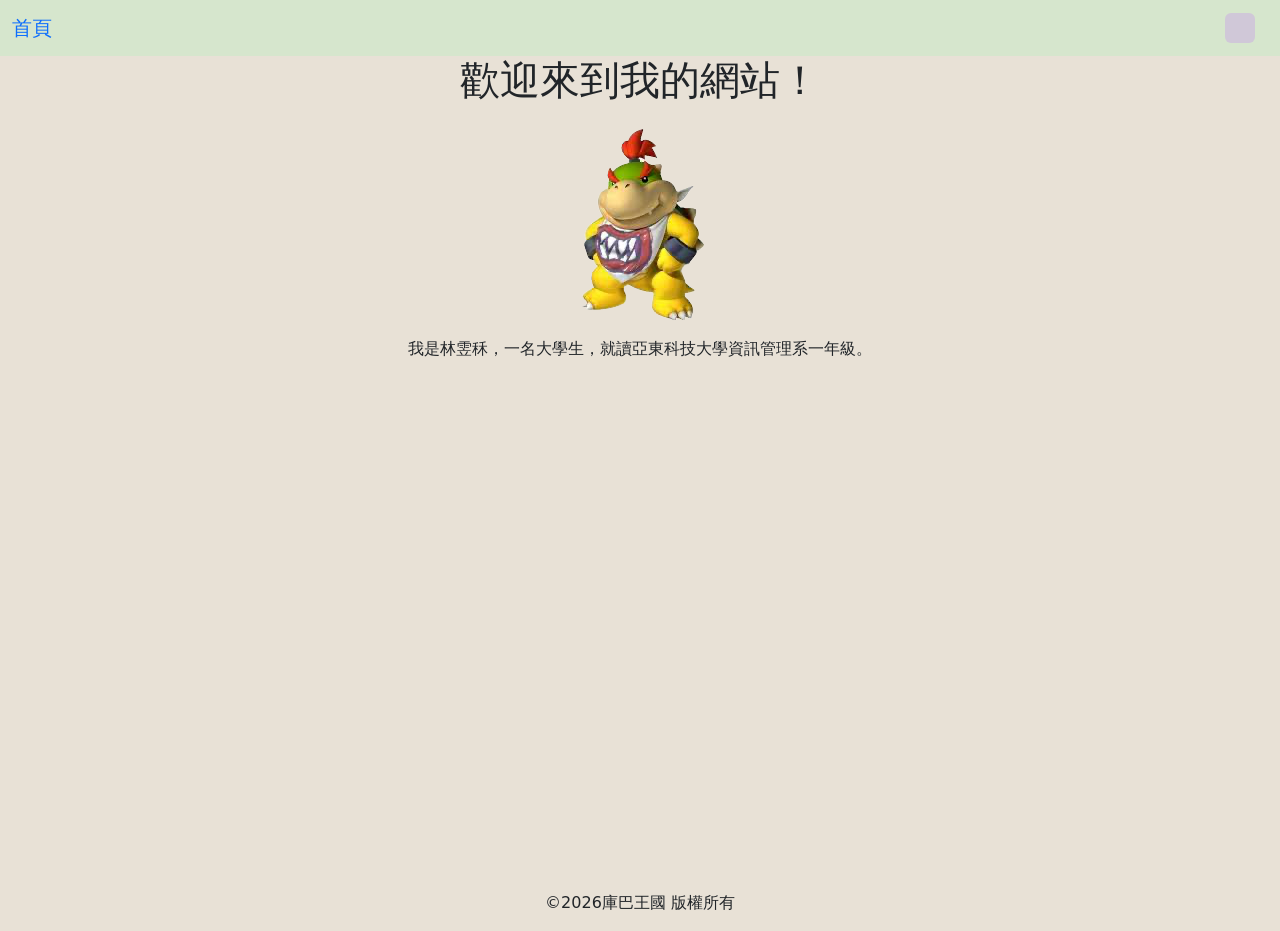
<file: index.html>
<!DOCTYPE html>
<html lang="en">

<head>
    <meta charset="UTF-8">
    <meta name="viewport" content="width=device-width, initial-scale=1.0">
    <title>庫巴王國</title>
    <link rel="stylesheet" href="css/bootstrap.min.css">
    <link rel="shortcut icon" href="img/v.png" type="image/x-icon">
    <link rel="stylesheet" href="style.css">
</head>

<body>
    <script src="js/bootstrap.bundle.min.js"></script>

    
    <nav class="navbar">
  <div class="container-fluid">
    <a class="navbar-brand" href="index.html">首頁</a>
    <button class="navbar-toggler" type="button" data-bs-toggle="collapse" data-bs-target="#navbarSupportedContent" aria-controls="navbarSupportedContent" aria-expanded="false" aria-label="Toggle navigation">
      <span class="navbar-toggler-icon"></span>
    </button>
    <div class="collapse navbar-collapse" id="navbarSupportedContent">
      <ul class="navbar-nav me-auto mb-2 mb-lg-0">
        <li class="nav-item">
          <a class="nav-link" href="index.html">首頁</a>
        </li>
        <li class="nav-item">
          <a class="nav-link active" aria-current="page" href="about me.html">關於我</a>
        </li>
      
        <li class="nav-item">
          <a class="nav-link" href="portfolio.html">作品集</a>
        </li>
        <li class="nav-item">
          <a class="nav-link" href="skills.html">技能介紹</a>
        </li>
        <li class="nav-item">
          <a class="nav-link" href="contact.html">聯絡我</a>
        </li>
        <li class="nav-item dropdown">
        
      </ul>
      <form class="d-flex">
        <input class="form-control me-2" type="search" placeholder="Search" aria-label="Search">
        <button class="btn btn-outline-success" type="submit">Search</button>
      </form>
    </div>
  </div>
</nav>

<h1>歡迎來到我的網站！</h1>

<img src="img/v.png" alt="小庫巴">
<p>我是林雴秝，一名大學生，就讀亞東科技大學資訊管理系一年級。</p>
<div class="pp"></div>
<footer><p>©2026庫巴王國 版權所有</p></footer>
</body>

</html>
</file>
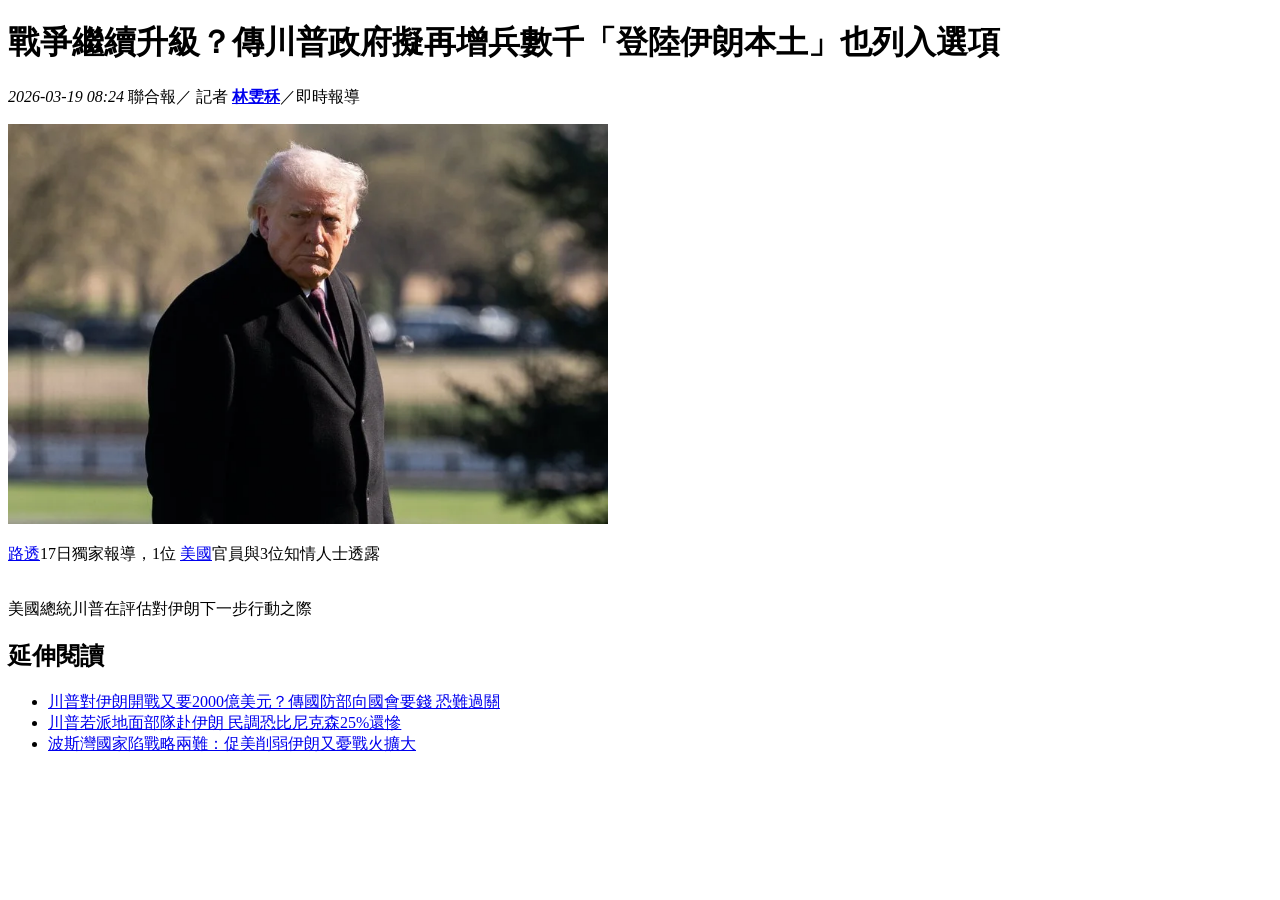
<file: 0319/index.html>
<!DOCTYPE html>
<html lang="en">
<link rel="shortcut icon" href="dog.png" type="image/x-icon">
<head>
    <meta charset="UTF-8">
    <meta name="viewport" content="width=device-width, initial-scale=1.0">
    <title>114111124</title>
</head>

<body>
    <h1>戰爭繼續升級？傳川普政府擬再增兵數千「登陸伊朗本土」也列入選項</h1>
    <p><em>2026-03-19 08:24</em> 聯合報／ 記者
        <strong> <a href="mailto:114111124@mail.aeust.edu.tw">林雴秝</a></strong>／即時報導
    </p>
    <img src="pp.webp" alt="川普照片" width="600px" height="400px">
    <p><a href="https://udn.com/search/tagging/2/%E8%B7%AF%E9%80%8F">路透</a>17日獨家報導，1位 <a
            href="https://udn.com/search/tagging/2/%E8%B7%AF%E9%80%8F">美國</a>官員與3位知情人士透露</p><br>美國總統川普在評估對伊朗下一步行動之際
<h2>延伸閱讀</h2>
<ul>
    <li><a href="https://udn.com/news/story/124061/9389308?from=udn-referralnews_ch2artbottom">川普對伊朗開戰又要2000億美元？傳國防部向國會要錢 恐難過關</a></li>
    <li><a href="https://udn.com/news/story/6813/9387005?from=udn-referralnews_ch2artbottom">川普若派地面部隊赴伊朗 民調恐比尼克森25%還慘</a></li>
    <li><a href="https://udn.com/news/story/124061/9384832?from=udn-referralnews_ch2artbottom">波斯灣國家陷戰略兩難：促美削弱伊朗又憂戰火擴大</a></li>
</ul>
        </body>
</html>
</file>
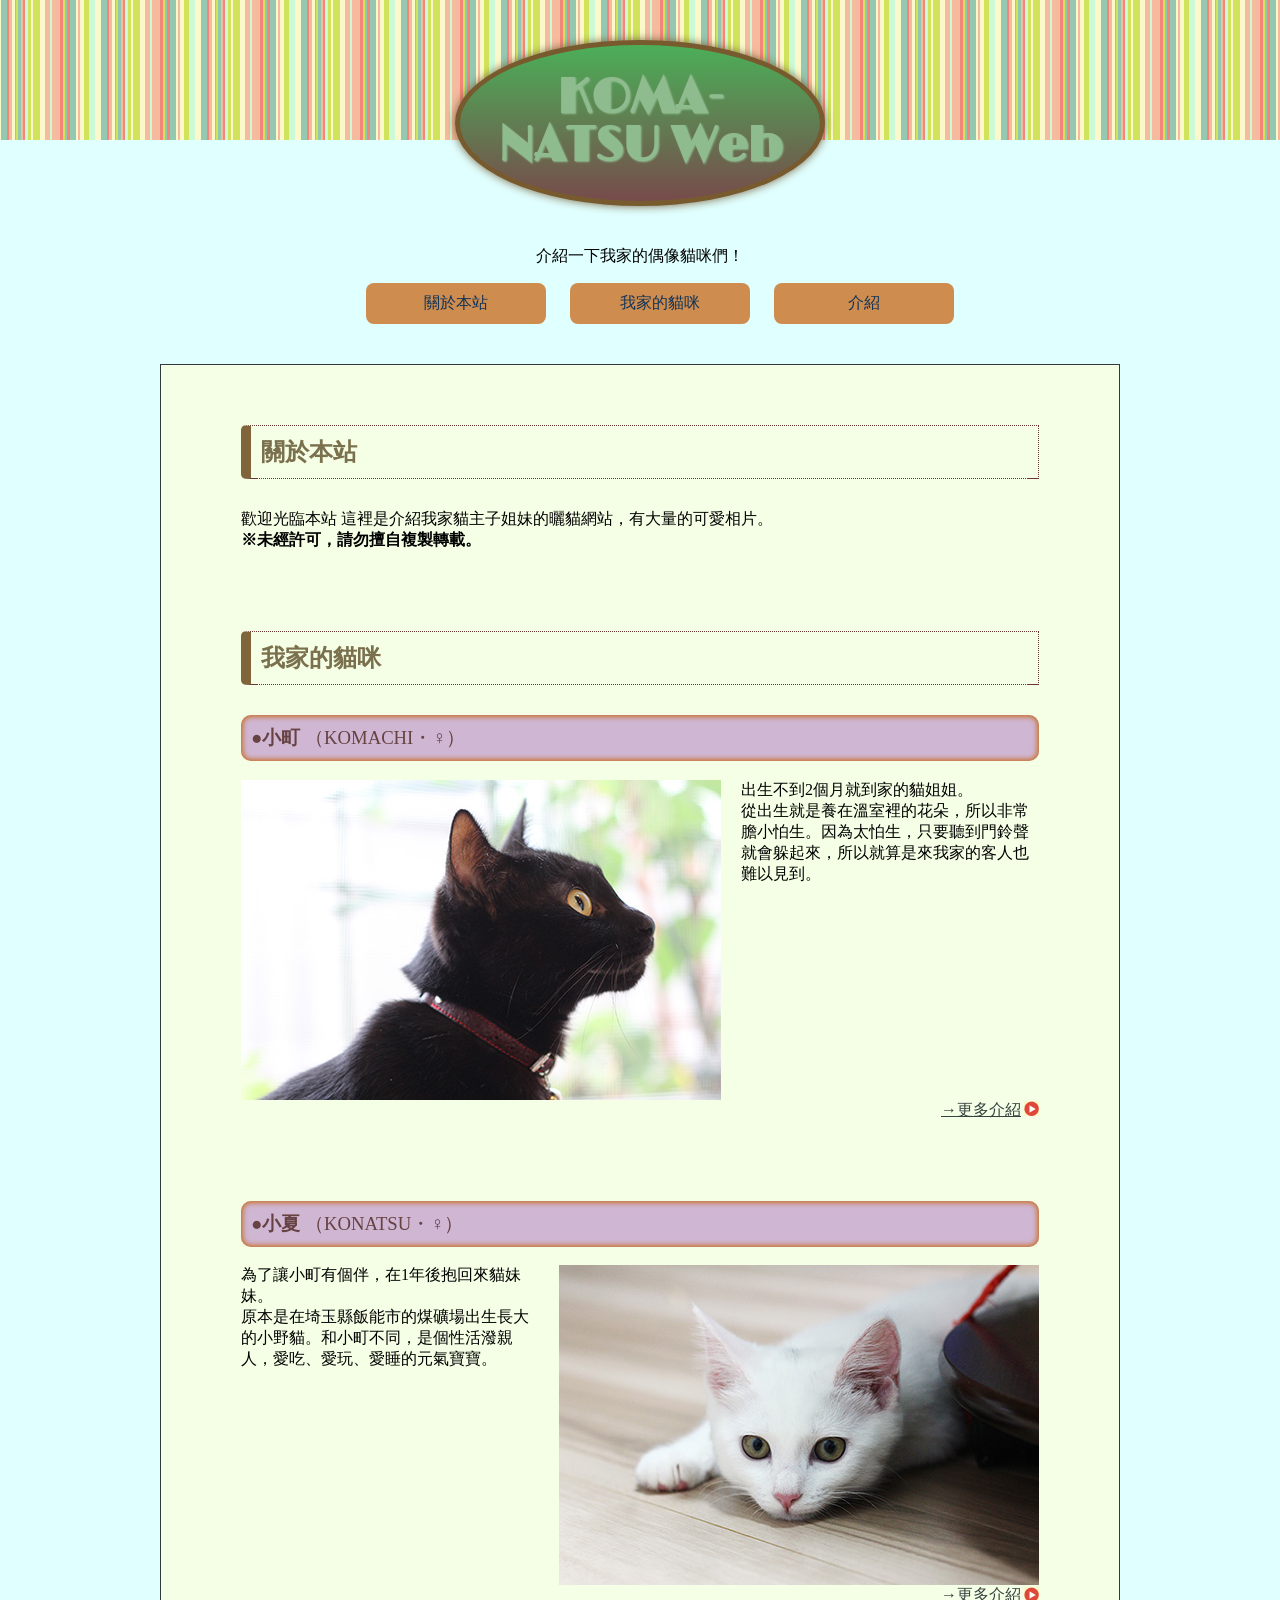
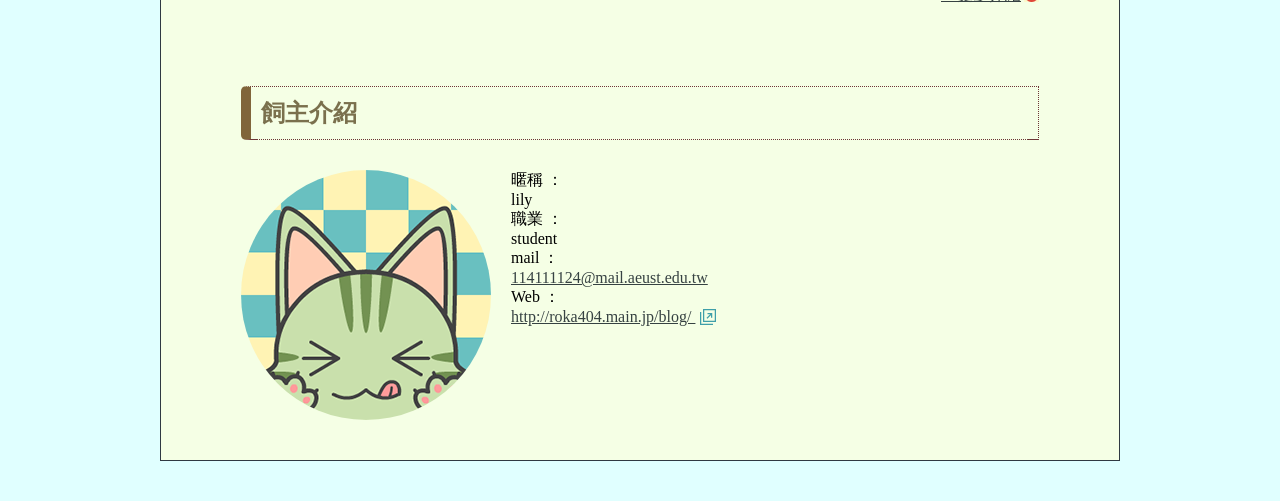
<file: 0409/20260409/index.html>
<!DOCTYPE html>
<html lang="en">

<head>
    <meta charset="UTF-8">
    <meta name="viewport" content="width=device-width, initial-scale=1.0">
    <title>Document</title>
    <meta name="keywords" content="貓咪,喵咪,喵星人,貓咪介紹,曬貓">
    <meta name="decription" content="介紹我家的貓咪們!還有大量可愛的照片">
    <link rel="stylesheet" href="style.css">
    <link rel="preconnect" href="https://fonts.googleapis.com">
    <link rel="preconnect" href="https://fonts.gstatic.com" crossorigin>
    <link href="https://fonts.googleapis.com/css2?family=Limelight&display=swap" rel="stylesheet">
</head>

<body>
    <header>
        <h1>KOMA-NATSU Web</h1>
        <p>介紹一下我家的偶像貓咪們！</p>
    </header>
    <nav class="menu li">
        <ul>
            <li><a href="#intro">關於本站</a></li>
            <li><a href="#cats">我家的貓咪</a></li>
            <li><a href="#profile">介紹</a></li>
        </ul>
    </nav>
    <main id="contents">
        <section id="intro">
            <h2 class="h">關於本站</h2>
            <p>歡迎光臨本站
                這裡是介紹我家貓主子姐妹的曬貓網站，有大量的可愛相片。<br>
                <strong>※未經許可，請勿擅自複製轉載。</strong>
            </p>
        </section>
        <section id="cats">
            <h2 class="h">我家的貓咪</h2>
            <section>
                <h3 class="h-sub">●小町 <span>（KOMACHI・♀）</span></h3>
                <img src="img/komachi.jpg" width="480" height="320" alt="小町" class="imgL">
                <p>出生不到2個月就到家的貓姐姐。<br>
                    從出生就是養在溫室裡的花朵，所以非常膽小怕生。因為太怕生，只要聽到門鈴聲就會躲起來，所以就算是來我家的客人也難以見到。</p>
                <p class="more clear"><a href="cats/komachi.html">→更多介紹</a></p>
            </section>
            <section>
                <h3 class="h-sub">●小夏 <span>（KONATSU・♀）</span></h3>
                <img src="img/konatsu.jpg" width="480" height="320" alt="小夏" class="imgR">
                <p>為了讓小町有個伴，在1年後抱回來貓妹妹。<br>
                    原本是在埼玉縣飯能市的煤礦場出生長大的小野貓。和小町不同，是個性活潑親人，愛吃、愛玩、愛睡的元氣寶寶。</p>
                <p class="more clear"><a href="cats/konatsu.html">→更多介紹</a></p>
            </section>
        </section>
        <section id="profile" class="clearfix">
            <h2 class="h">飼主介紹</h2>
            <img src="img/avatar.png" width="250" height="250" alt="大頭照" class="img-round imgL">
            <dl>
                <dt>暱稱 ：</dt>
                <dd>lily</dd>
                <dt>職業 ：</dt>
                <dd>student</dd>
                <dt>mail ：</dt>
                <dd><a href="mailto:114111124@mail.aeust.edu.tw">114111124@mail.aeust.edu.tw</a> </dd>
                <dt>Web ：</dt>
                <dd><a href="http://roka404.main.jp/blog/" target="_blank">http://roka404.main.jp/blog/ </a> </dd>
            </dl>
        </section>
    </main>
</body>

</html>
</file>
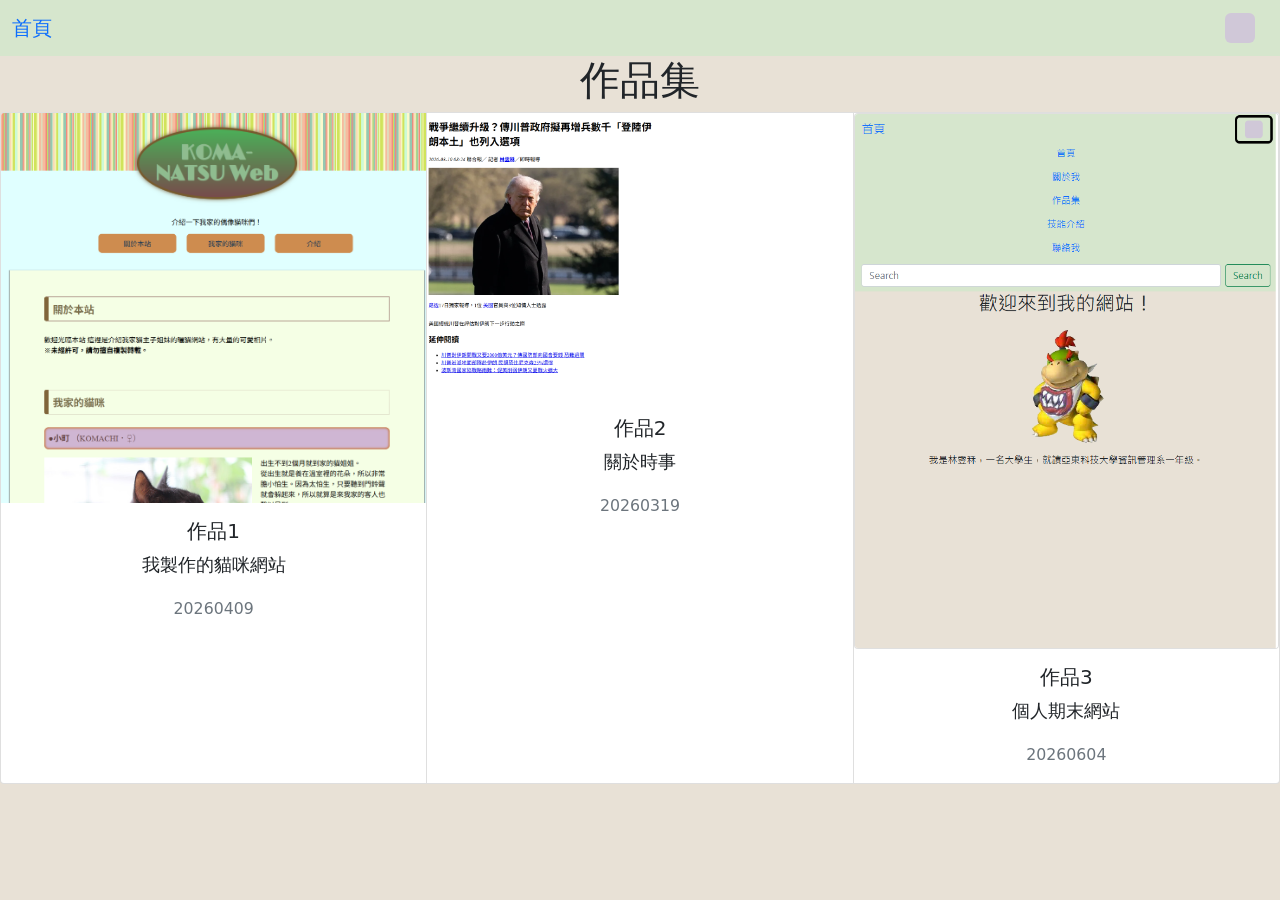
<file: portfolio.html>
<!DOCTYPE html>
<html lang="en">
<head>
    <meta charset="UTF-8">
    <meta name="viewport" content="width=device-width, initial-scale=1.0">
    <title>portfolio</title>
    <link rel="stylesheet" href="css/bootstrap.min.css">
    <link rel="shortcut icon" href="img/v.png" type="image/x-icon">
    <link rel="stylesheet" href="style.css">
</head>
<body>
    <script src="js/bootstrap.bundle.min.js"></script>

    <nav class="navbar">
  <div class="container-fluid">
    <a class="navbar-brand" href="index.html">首頁</a>
    <button class="navbar-toggler" type="button" data-bs-toggle="collapse" data-bs-target="#navbarSupportedContent" aria-controls="navbarSupportedContent" aria-expanded="false" aria-label="Toggle navigation">
      <span class="navbar-toggler-icon"></span>
    </button>
    <div class="collapse navbar-collapse" id="navbarSupportedContent">
      <ul class="navbar-nav me-auto mb-2 mb-lg-0">
        <li class="nav-item">
          <a class="nav-link" href="index.html">首頁</a>
        </li>
        <li class="nav-item">
          <a class="nav-link active" aria-current="page" href="about me.html">關於我</a>
        </li>
        <li class="nav-item">
          <a class="nav-link" href="portfolio.html">作品集</a>
        </li>
        <li class="nav-item">
          <a class="nav-link" href="skills.html">技能介紹</a>
        </li>
        <li class="nav-item">
          <a class="nav-link" href="contact.html">聯絡我</a>
        </li>
        <li class="nav-item dropdown">
         
      </ul>
      <form class="d-flex">
        <input class="form-control me-2" type="search" placeholder="Search" aria-label="Search">
        <button class="btn btn-outline-success" type="submit">Search</button>
      </form>
    </div>
  </div>
</nav>

<h1>作品集</h1>
<div class="card-group">
  <div class="card">
    <img src="img/6.png" class="card-img-top" alt="...">
    <div class="card-body">
      <h5 class="card-title">作品1</h5>
      <p class="card-text">我製作的貓咪網站 <a href="http://127.0.0.1:5500/0409/20260409/index.html"></a></p>
      <p class="card-text"><small class="text-muted">20260409</small></p>
    </div>
  </div>
  <div class="card">
    <div class="aa"><img src="img/1.png" class="card-img-top" alt="..."></div>
    <div class="card-body">
      <h5 class="card-title">作品2</h5>
      <p class="card-text">關於時事</p>
      <p class="card-text"><small class="text-muted">20260319</small></p>
    </div>
  </div>
  <div class="card">
    <img src="img/00.png" class="card" alt="...">
    <div class="card-body">
      <h5 class="card-title">作品3</h5>
      <p class="card-text">個人期末網站</p>
      <p class="card-text"><small class="text-muted">20260604</small></p>
    </div>
  </div>
</div>
</body>
</html>
</file>
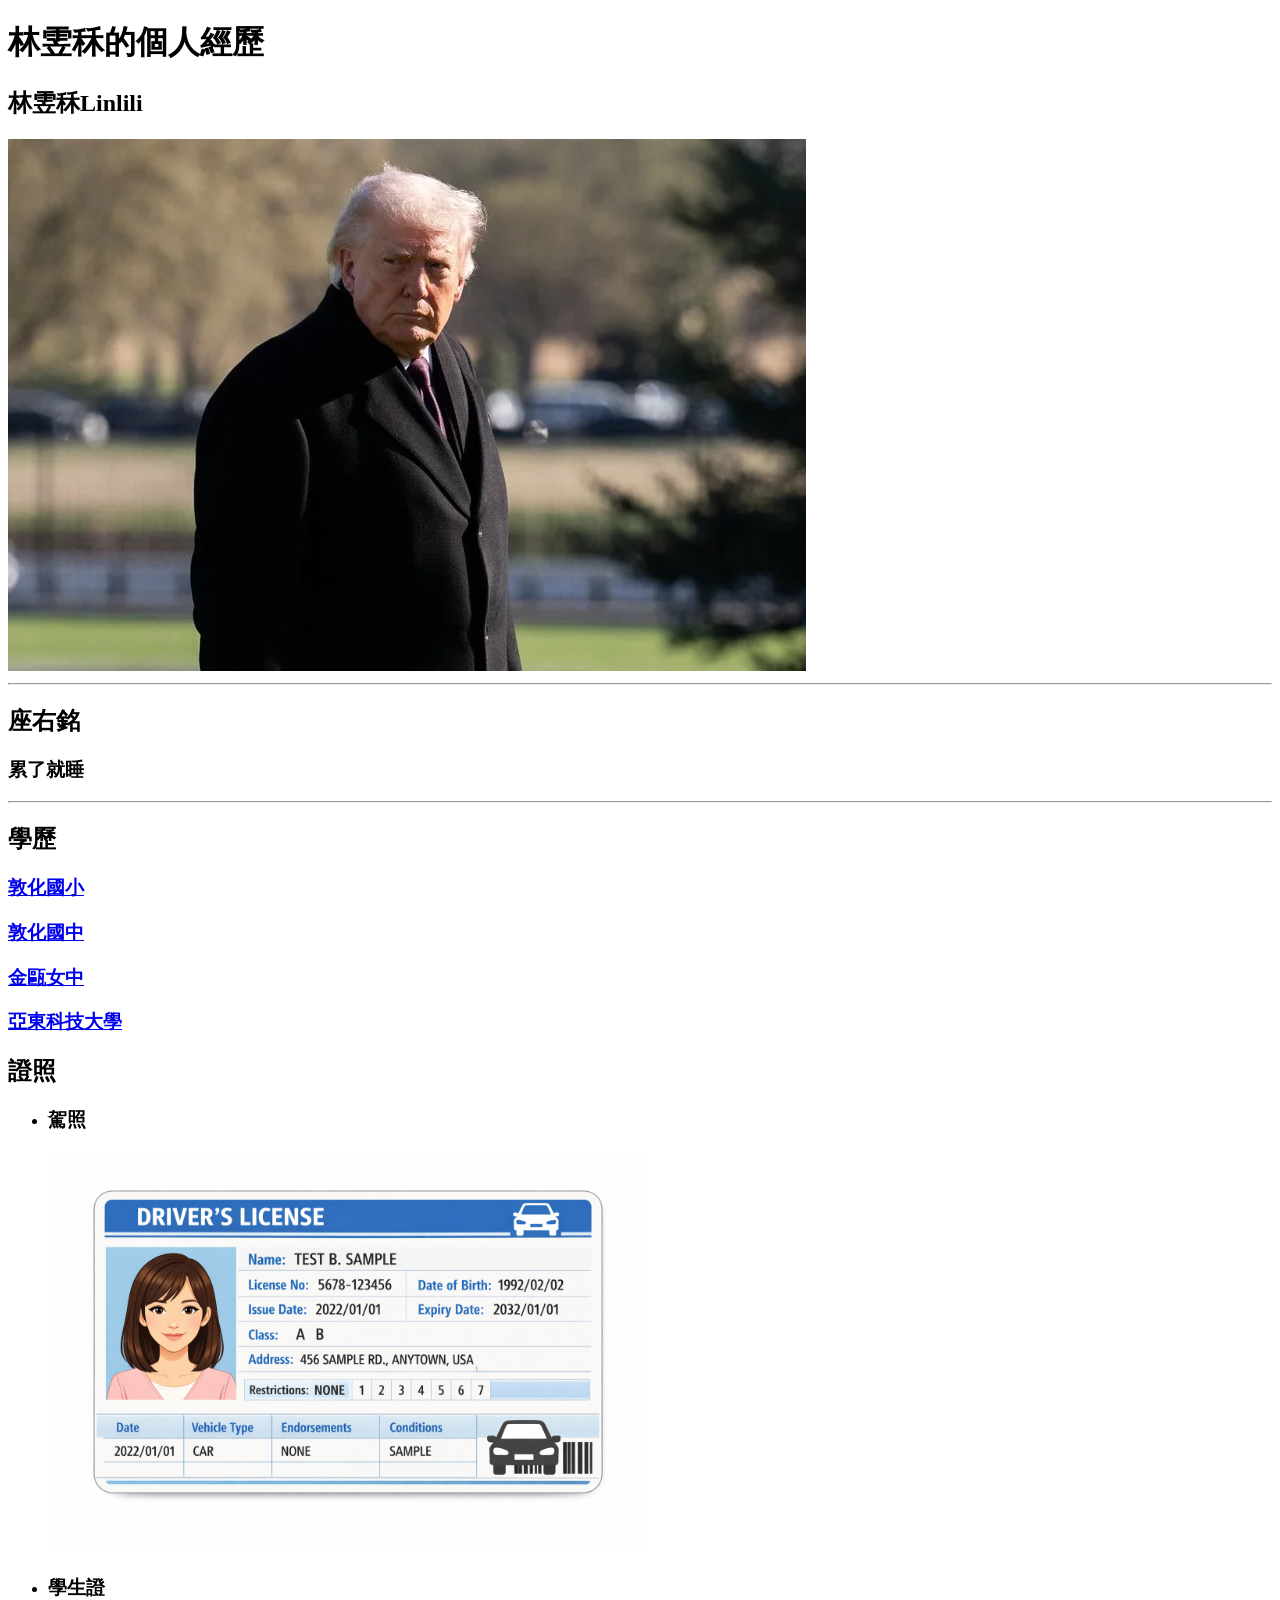
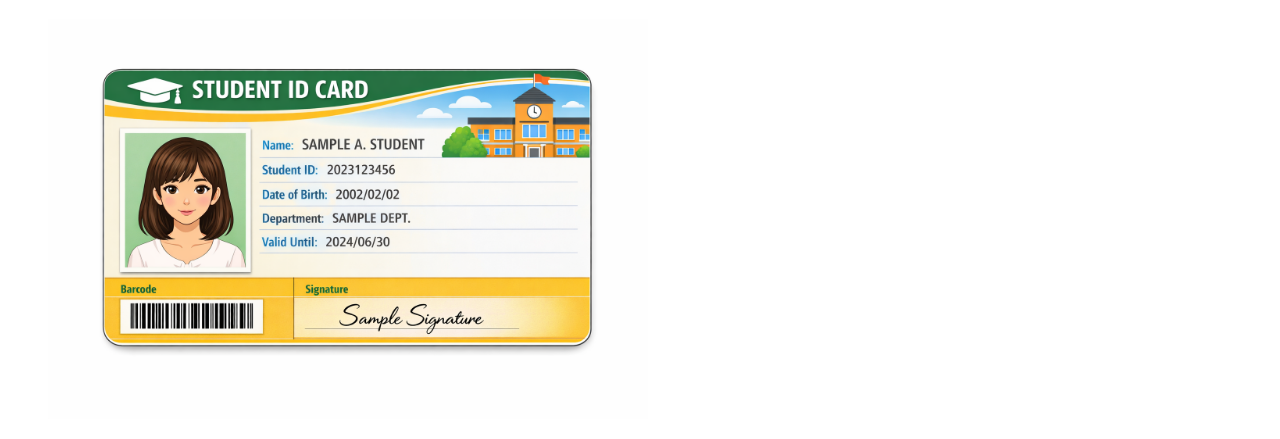
<file: 0319/resume.html>
<!DOCTYPE html>
    <html lang="en">
        <link rel="shortcut icon" href="dog.png" type="image/x-icon">
    <head>
        <meta charset="UTF-8">
        <meta name="viewport" content="width=device-width, initial-scale=1.0">
        <title>林雴秝</title>
        <h1>林雴秝的個人經歷</h1>
        
        <h2>林雴秝Linlili</h2>
        <img src="pp.webp" alt="照片">
        <hr>
        <h2>座右銘</h2>
        <h3>累了就睡</h3>
        <hr>
        <h2>學歷</h2>
        <h3><a href="https://www.thps.tp.edu.tw/">敦化國小</a></h3>
        <h3><a href="https://www.thjh.tp.edu.tw/">敦化國中</a></h3>
        <h3><a href="https://www.cogsh.tp.edu.tw/">金甌女中</a></h3>
        <h3><a href="https://www.aeust.edu.tw/">亞東科技大學</a></h3>
        <h2>證照</h2>
        <ul>
        <li><h3>駕照</h3></li>
        <img src="ll.png" alt="駕照圖片"  width="600px" height="400px">
     
        <li><h3>學生證</h3></li>
        <img src="aa.png" alt=""width="600px" height="400px">
    </ul>

    </head>
    <body>
        
    </body>
    </html>
</file>
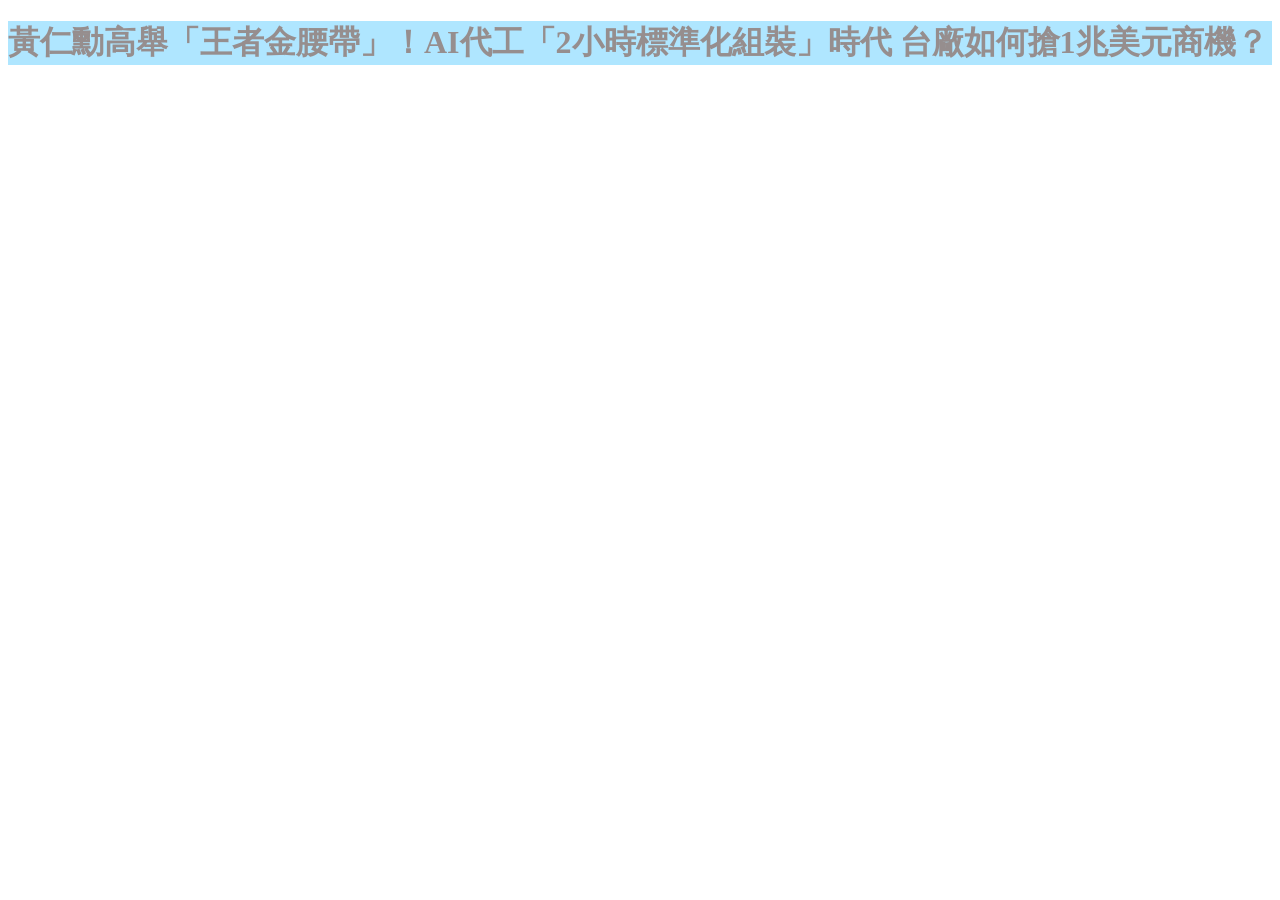
<file: 0326/inline.html>
<!DOCTYPE html>
<html lang="en">
<head>
    <meta charset="UTF-8">
    <meta name="viewport" content="width=device-width, initial-scale=1.0">
    <title>inline CSS</title>
</head>
<body>
    <h1 style="color: rgb(150, 142, 142);background-color: rgb(175, 230, 255);">黃仁勳高舉「王者金腰帶」！AI代工「2小時標準化組裝」時代 台廠如何搶1兆美元商機？</h1>
</body>
</html>
</file>
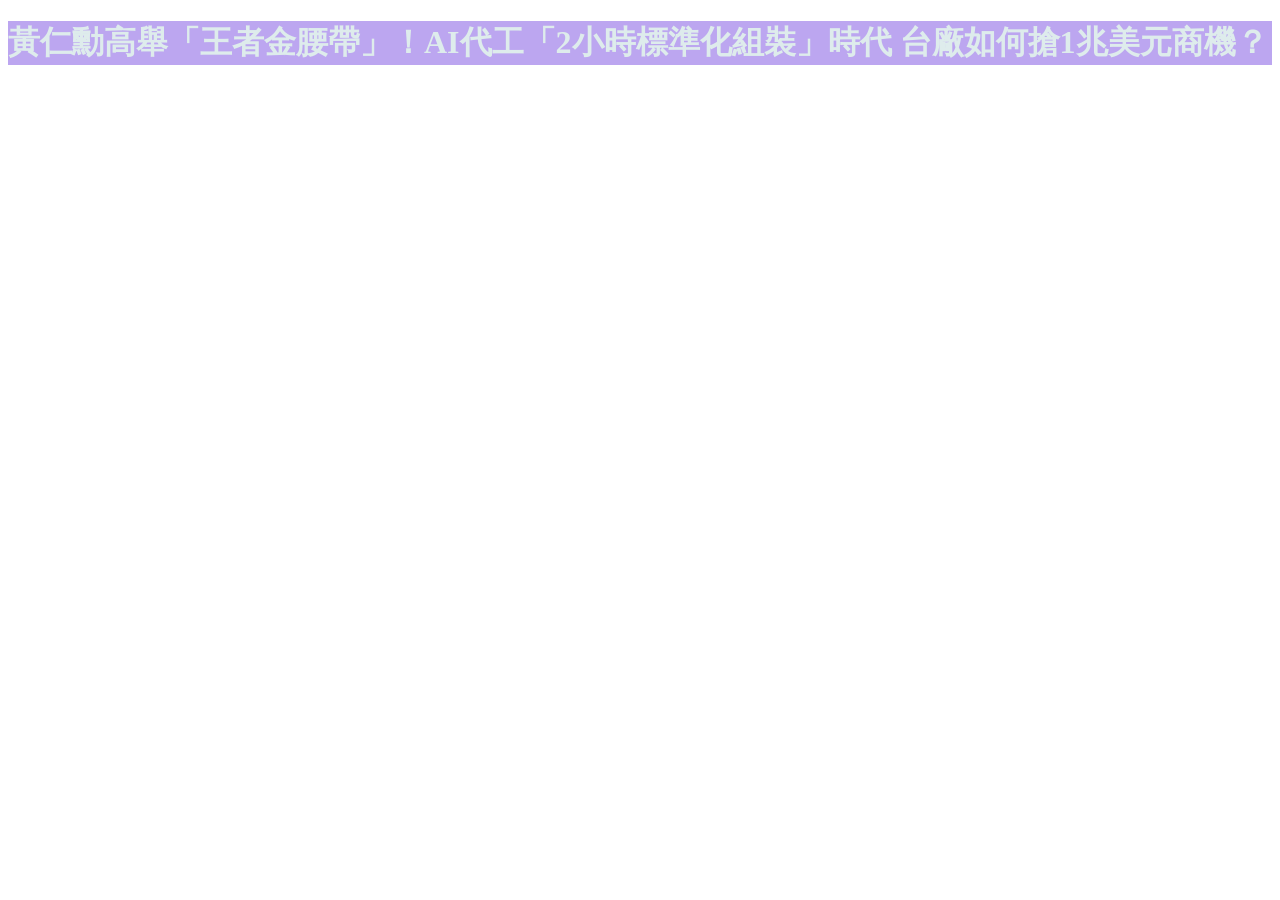
<file: 0326/internal.html>
<!DOCTYPE html>
<html lang="en">
<head>
    <meta charset="UTF-8">
    <meta name="viewport" content="width=device-width, initial-scale=1.0">
    <title>internal CSS 內部樣式</title>
<style> 
    h1{
        color: rgb(222, 236, 236);background-color: rgb(188, 166, 240);
    }



</style>
</head>
<body>
    <h1>黃仁勳高舉「王者金腰帶」！AI代工「2小時標準化組裝」時代 台廠如何搶1兆美元商機？</h1>
</body>
</html>
</file>
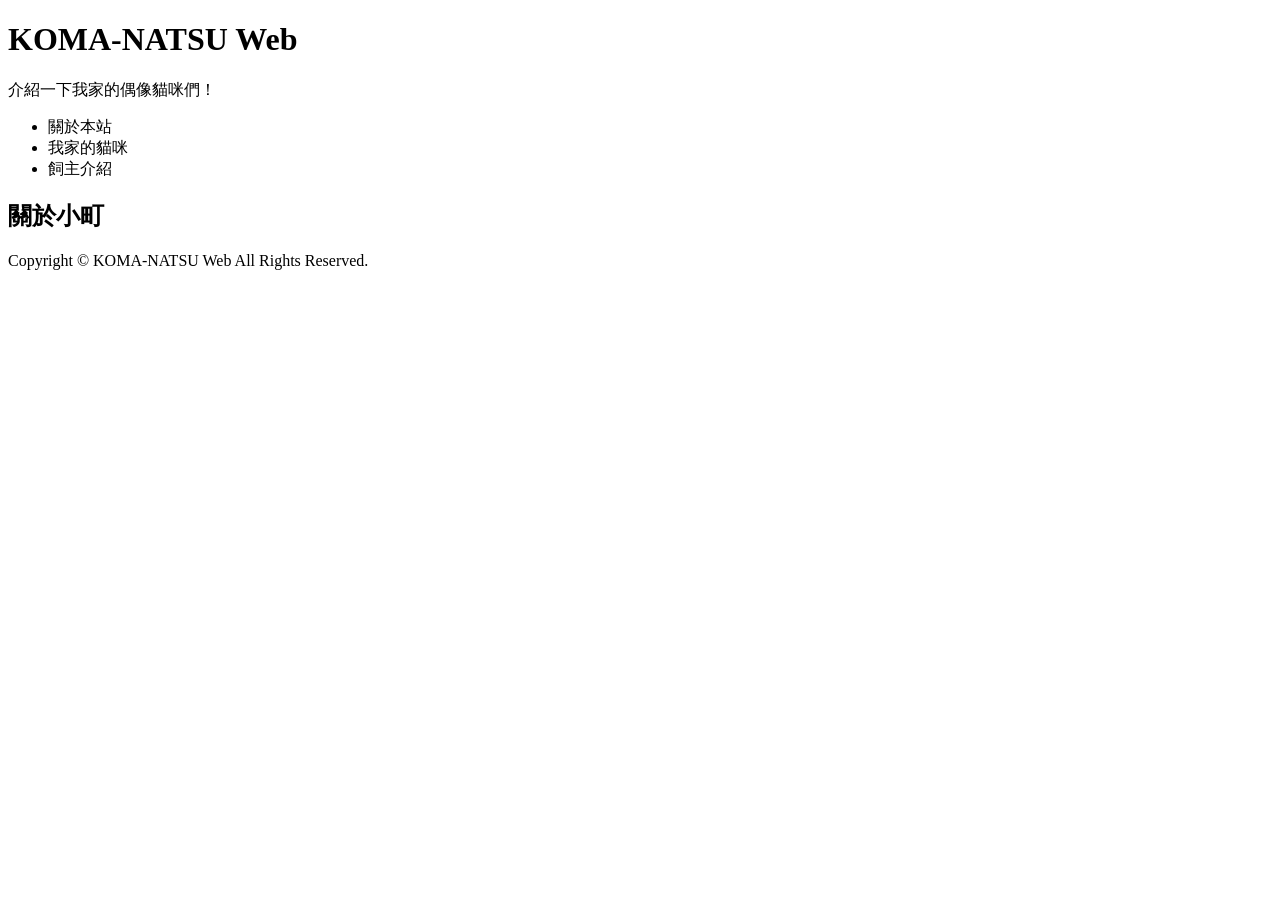
<file: 0409/20260409/cats/komachi.html>
<!doctype html>
<html lang="zh-TW">
<head>
<meta charset="UTF-8">
<title>關於小町 | KOMA-NATSU Web</title>
<meta name="keywords" content="貓咪,喵咪,喵星人,貓咪介紹,曬貓">
<meta name="description" content="介紹我家的貓咪們！還有大量可愛的貓照片。">
</head>

<body>
<header>
  <h1>KOMA-NATSU Web</h1>
  <p>介紹一下我家的偶像貓咪們！</p>
</header>

<nav>
  <ul>
    <li>關於本站</li>
    <li>我家的貓咪</li>
    <li>飼主介紹</li>
  </ul>
</nav>

<main>

<section>
  <h2>關於小町</h2>
</section>

</main>

<footer>
  <p>Copyright © KOMA-NATSU Web All Rights Reserved.</p>
</footer>

</body>
</html>
</file>
<file: style.css>
body{
    text-align: center;
    background-color: rgb(232, 225, 214);
}
.navbar{
    background-color: rgb(214, 230, 205);
}

.navbar-toggler-icon{background-color: rgb(208, 200, 216);
border-radius: 20%;}

.progress{margin-top: 20px; width: 80%; margin-left: auto; margin-right: auto; text-align: center;}

.ww{margin-top: 20px; width: 80%; margin-left: auto; margin-right: auto; text-align: center;}

ul{text-align: left;width: 80%;margin-left: auto; margin-right: auto; text-align: center;}

.pp{margin-top: 530px;}

.aa{width: 230px; }

.card{font-size: large;}
</file>
<file: 0409/20260409/style.css>
body {
    background: lightcyan url(img/bg.png)repeat-x;
}

a {
    color: rgb(87, 25, 25);
}

h1 {
    width: 300px;
    margin: 40px auto;
    padding: 30px;
    border: 5px solid rgb(119, 91, 47);
    background-color: rgb(143, 108, 53);
    color: darkseagreen;
    font-size: 300%;
    text-align: center;
    line-height: 1;
    border-radius: 50%;
    text-shadow: 1px 1px 2px darkseagreen;
    box-shadow: 0 0 10px rgb(121, 99, 63);
    background-image: linear-gradient(to bottom, rgb(75, 175, 88), #774b4b);
    font-family: 'limelight', cursive;
}

h2 {
    padding: 10px;
    margin-bottom: 30px;
    border: 1px dotted #706868;
    border-left: 10px solid rgb(54, 51, 45);
    color: rgb(81, 129, 151);
}

#contents {
    width: 798px;
    margin: 40px auto;
    padding: 40px 80px;
    border: 1px solid #2f3942;
    background-color: rgb(245, 255, 229);
}

.more {
    text-align: right;
}

.h {
    padding: 10px;
    margin-bottom: 30px;
    border-radius: 5px 0 0 5px;
    border: 1px dotted #6d3636;
    border-left: 10px solid rgb(128, 101, 58);
    color: rgb(122, 112, 77);
}

.h-sub {
    padding: 10px;
    background-color: #cfb6d3;
    color: rgb(102, 66, 66);
    border-radius: 10px;
    box-shadow: 0 0 5px 2px #c9702c inset;
}

.h-sub span {
    font-weight: normal;
}

section+section {
    margin-top: 80px;
}

#contents>section+section {
    margin-top: 80px;
}

header,
nav,
footer {
    text-align: center;
}

a {
    color: rgb(54, 66, 66);
}

a:hover {
    color: rgb(25, 219, 219);
    text-decoration: none;
}

.more {
    text-align: right;
}

.more::after {
    content: url(img/ico_arrow.png);
    margin-left:  3px;
    vertical-align: middle;
}

a[href="mailto:"]::after {
    content: url(img/ico_mail.png);
    margin-left: 5px;
    vertical-align: middle;
}

a[target="_blank"]::after {
    content: url(img/ico_blank.png);
    margin-left: 5px;
    vertical-align: middle;
}

.menu li {
    list-style-type: none;
    display: inline-block;
    width: 180px;
    margin: 0 10px;
}

.menu a {
    display: block;
    padding: 10px;
    background: #ce8c4f;
    border-radius: 8px;
    color: #123456;
    text-decoration: none;
}

.menu a:hover {
    background-color: #e4ad7a;
}

.imgL {
    float: left;
    margin-right: 20px;
}

.imgR {
    float: right;
    margin-left: 20px;
}

.clear {
    clear: both;
}

.clearfix::after {
    content: "";
    display: block;
    clear: both;
}

.img-round {
    border-radius: 50%;
}
</file>
